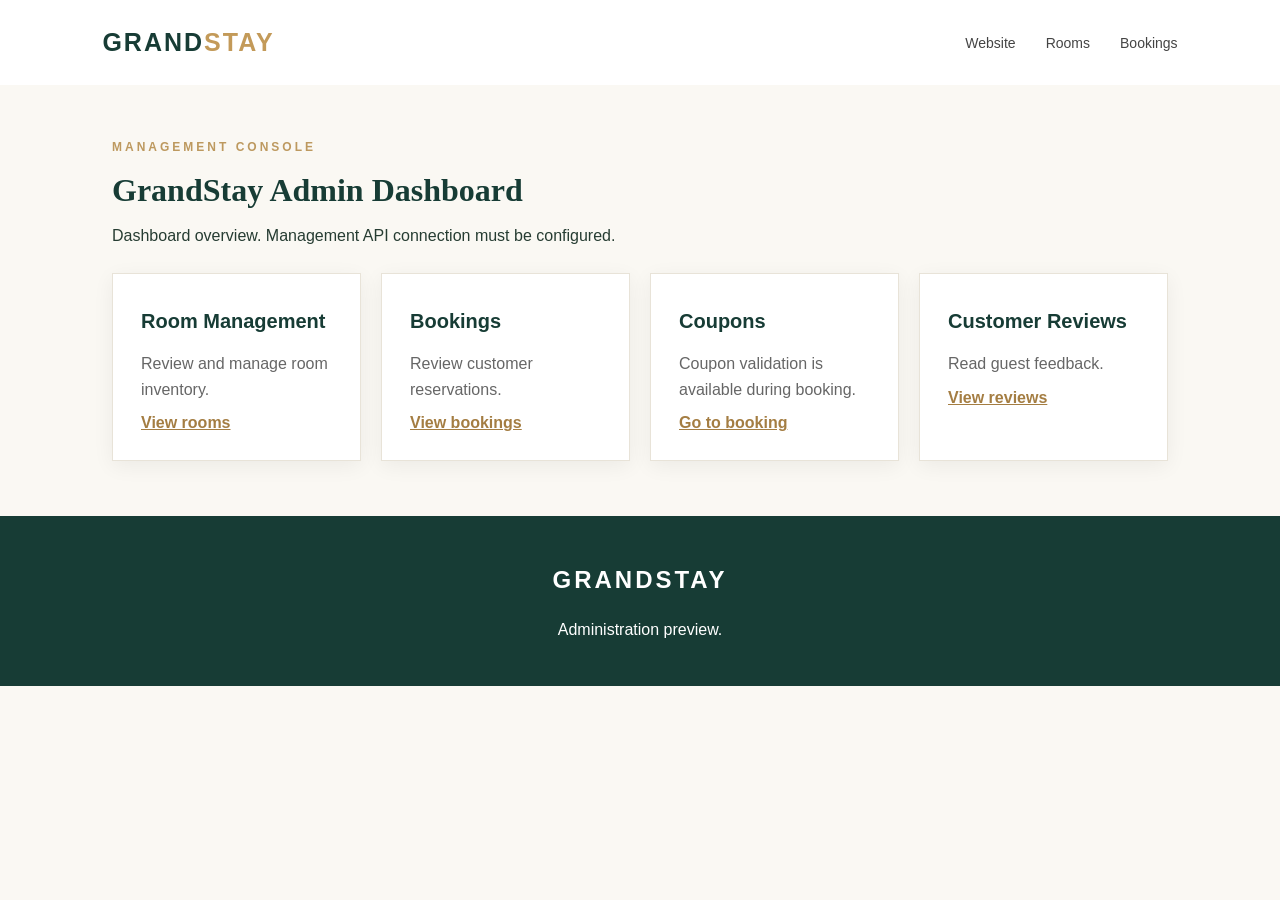
<file: src/main/resources/static/admin.html>
<!DOCTYPE html>
<html lang="en">
<head>
  <meta charset="UTF-8"><meta name="viewport" content="width=device-width, initial-scale=1.0">
  <title>GrandStay | Admin Dashboard</title><link rel="stylesheet" href="style.css">
</head>
<body>
<header class="navbar"><a href="index.html" class="logo">GRAND<span>STAY</span></a>
<nav><a href="index.html">Website</a><a href="rooms.html">Rooms</a><a href="my-bookings.html">Bookings</a></nav></header>
<main class="feature-page">
  <p class="eyebrow">MANAGEMENT CONSOLE</p><h1>GrandStay Admin Dashboard</h1>
  <p id="adminStatus" aria-live="polite">Dashboard overview. Management API connection must be configured.</p>
  <section id="adminStats" class="feature-grid">
    <article class="feature-card"><h2>Room Management</h2><p>Review and manage room inventory.</p><a href="rooms.html">View rooms</a></article>
    <article class="feature-card"><h2>Bookings</h2><p>Review customer reservations.</p><a href="my-bookings.html">View bookings</a></article>
    <article class="feature-card"><h2>Coupons</h2><p>Coupon validation is available during booking.</p><a href="booking.html">Go to booking</a></article>
    <article class="feature-card"><h2>Customer Reviews</h2><p>Read guest feedback.</p><a href="reviews.html">View reviews</a></article>
  </section>
</main>
<footer><h2>GRANDSTAY</h2><p>Administration preview.</p></footer>
</body>
</html>
</file>
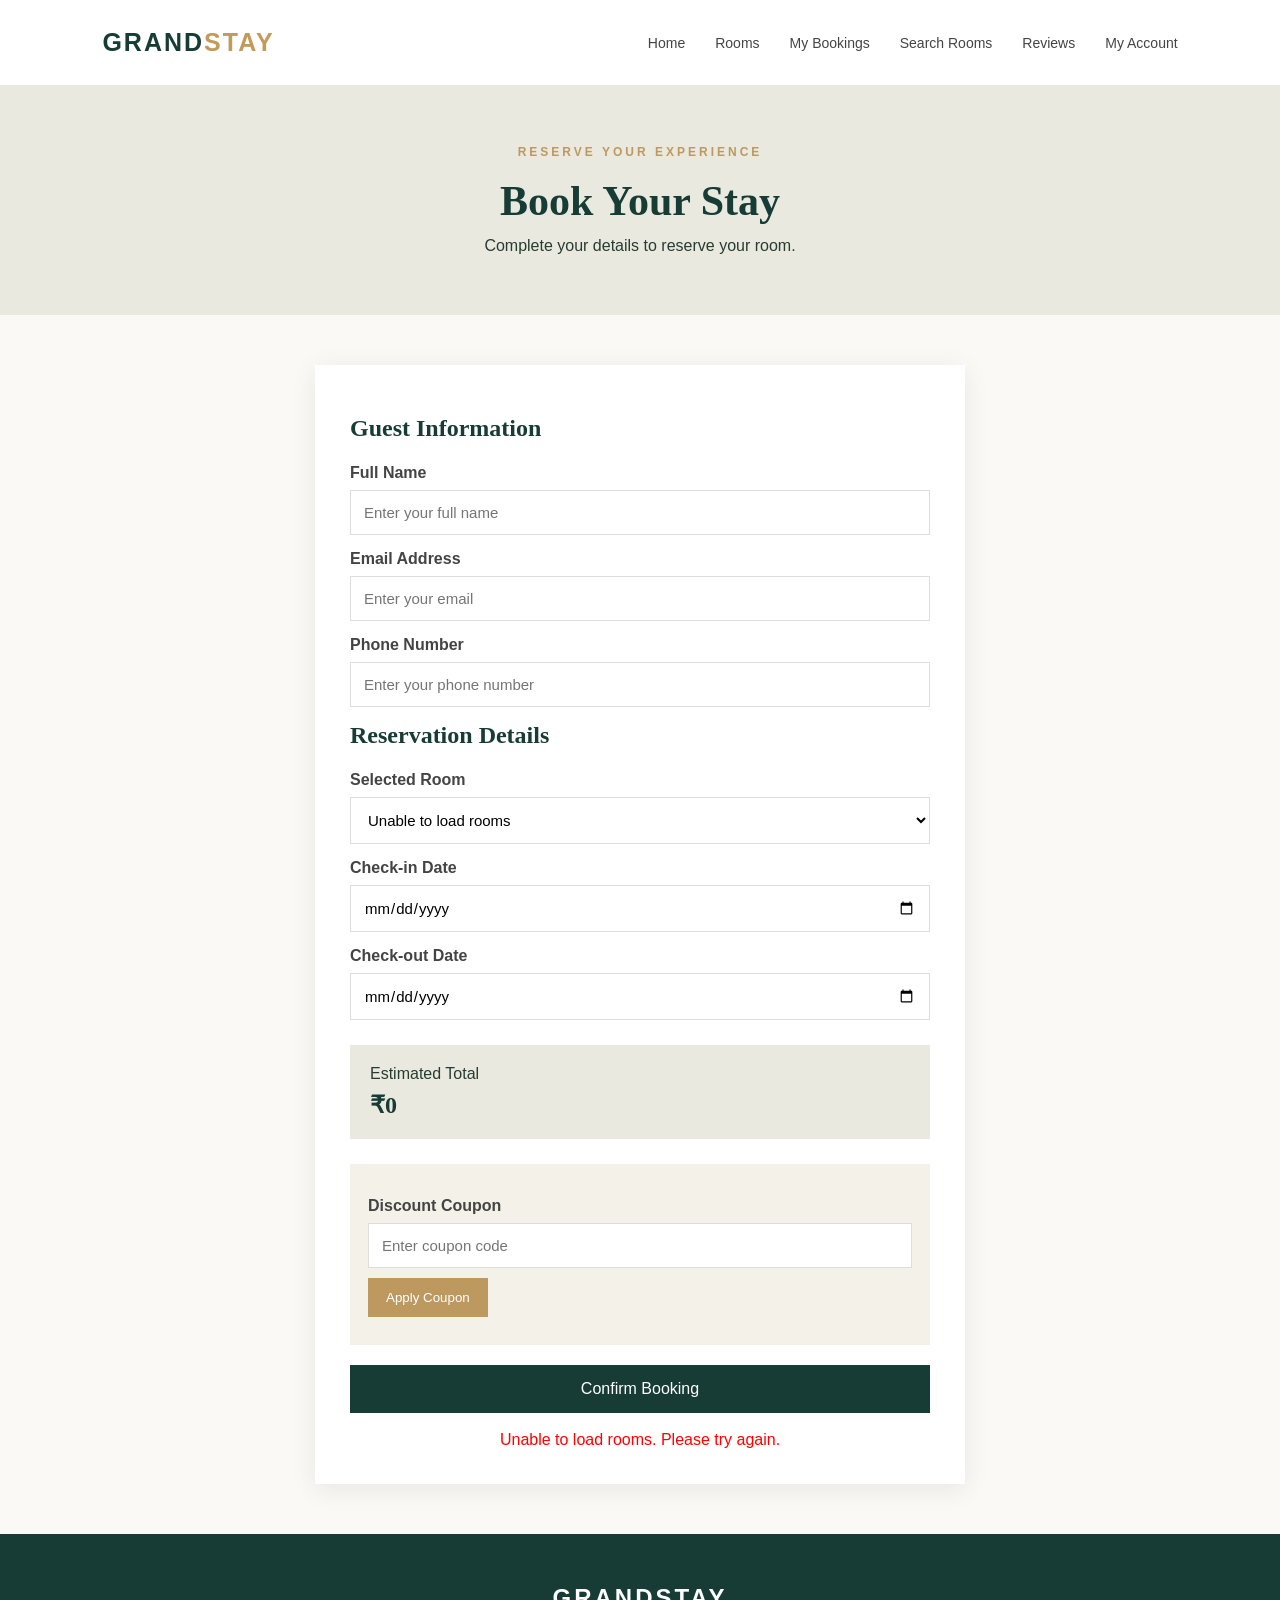
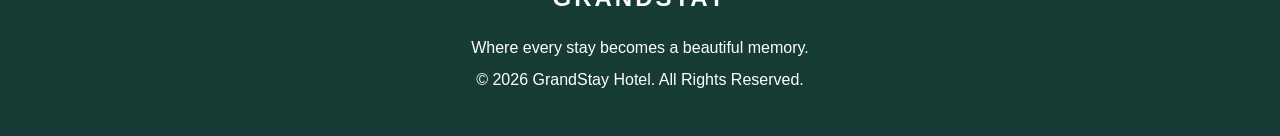
<file: src/main/resources/static/booking.html>
<!DOCTYPE html>
<html lang="en">
<head>
    <meta charset="UTF-8">
    <meta name="viewport" content="width=device-width, initial-scale=1.0">
    <title>Book Your Stay | GrandStay</title>
    <link rel="stylesheet" href="style.css">
</head>
<body>

<header class="navbar">
    <a href="index.html" class="logo">GRAND<span>STAY</span></a>
    <nav>
        <a href="index.html">Home</a>
        <a href="rooms.html">Rooms</a>
        <a href="my-bookings.html">My Bookings</a>
    
        <a href="room-search.html">Search Rooms</a>
        <a href="reviews.html">Reviews</a>
        <a href="profile.html">My Account</a>
        </nav>
</header>

<section class="booking-hero">
    <p class="eyebrow">RESERVE YOUR EXPERIENCE</p>
    <h1>Book Your Stay</h1>
    <p>Complete your details to reserve your room.</p>
</section>

<main class="booking-section">
    <form id="bookingForm">

        <h2>Guest Information</h2>

        <label for="guestName">Full Name</label>
        <input type="text" id="guestName" required
               placeholder="Enter your full name">

        <label for="guestEmail">Email Address</label>
        <input type="email" id="guestEmail" required
               placeholder="Enter your email">

        <label for="guestPhone">Phone Number</label>
        <input type="tel" id="guestPhone" required
               placeholder="Enter your phone number">

        <h2>Reservation Details</h2>

        <label for="roomId">Selected Room</label>
        <select id="roomId" required>
            <option value="">Loading rooms...</option>
        </select>

        <label for="checkIn">Check-in Date</label>
        <input type="date" id="checkIn" required>

        <label for="checkOut">Check-out Date</label>
        <input type="date" id="checkOut" required>

        <div class="booking-total">
            <p>Estimated Total</p>
            <h2 id="totalAmount">₹0</h2>
        </div>

        <div class="coupon-box">
            <label for="couponCode">Discount Coupon</label>

            <input
                    type="text"
                    id="couponCode"
                    placeholder="Enter coupon code">

            <button type="button" id="applyCouponButton">
                Apply Coupon
            </button>

            <p id="couponMessage"></p>
        </div>

        <button type="submit" id="bookButton">
            Confirm Booking
        </button>

        <p id="bookingMessage"></p>

    </form>
</main>

<footer>
    <h2>GRANDSTAY</h2>
    <p>Where every stay becomes a beautiful memory.</p>
    <p>© 2026 GrandStay Hotel. All Rights Reserved.</p>
</footer>

<script src="script.js"></script>
<script src="coupon.js"></script>
</body>
</html>
</file>
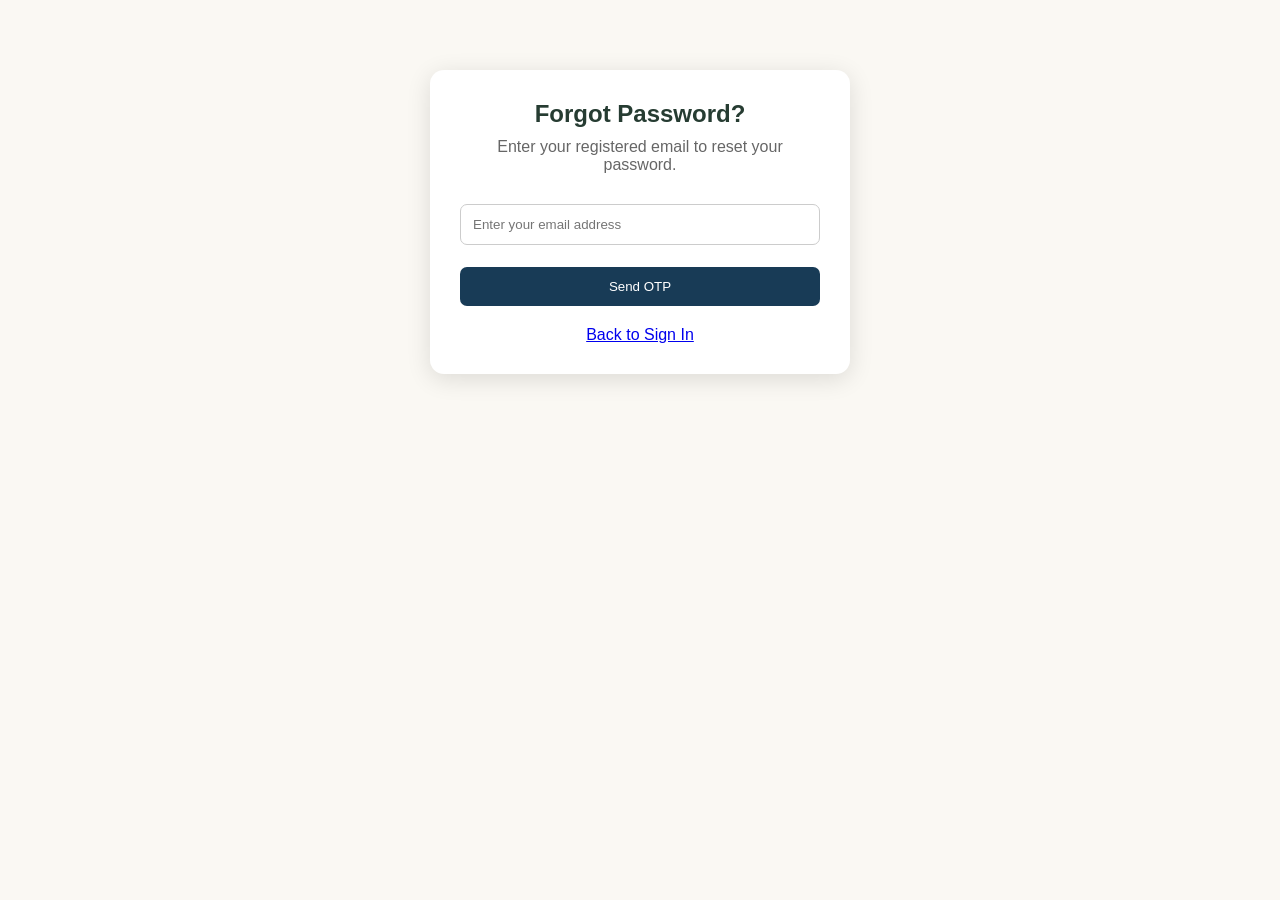
<file: src/main/resources/static/forgot-password.html>
<!DOCTYPE html>
<html lang="en">
<head>
    <meta charset="UTF-8">
    <meta name="viewport" content="width=device-width, initial-scale=1.0">
    <title>Forgot Password | GrandStay</title>
    <link rel="stylesheet" href="style.css">

    <style>
        .reset-container {
            max-width: 420px;
            margin: 70px auto;
            padding: 30px;
            background: white;
            border-radius: 14px;
            box-shadow: 0 5px 25px rgba(0,0,0,0.12);
        }

        .reset-container h2 {
            text-align: center;
            margin-bottom: 10px;
        }

        .reset-container p {
            text-align: center;
            color: #666;
            margin-bottom: 20px;
        }

        .reset-container input {
            width: 100%;
            padding: 12px;
            margin: 10px 0;
            border: 1px solid #ccc;
            border-radius: 7px;
            box-sizing: border-box;
        }

        .reset-container button {
            width: 100%;
            padding: 12px;
            margin-top: 12px;
            border: none;
            border-radius: 7px;
            background: #183b56;
            color: white;
            cursor: pointer;
        }

        .reset-container button:disabled {
            opacity: 0.6;
            cursor: not-allowed;
        }

        #resetMessage {
            margin-top: 15px;
            text-align: center;
        }

        .back-link {
            display: block;
            text-align: center;
            margin-top: 20px;
        }
    </style>
</head>

<body>

<div class="reset-container">

    <h2>Forgot Password?</h2>

    <p>Enter your registered email to reset your password.</p>

    <!-- Send OTP -->
    <form id="sendOtpForm">

        <input
                type="email"
                id="resetEmail"
                placeholder="Enter your email address"
                required
        >

        <button type="submit" id="sendOtpButton">
            Send OTP
        </button>

    </form>

    <!-- Reset Password -->
    <form id="resetPasswordForm" hidden>

        <input
                type="text"
                id="resetOtp"
                placeholder="Enter 6-digit OTP"
                maxlength="6"
                pattern="[0-9]{6}"
                required
        >

        <input
                type="password"
                id="newPassword"
                placeholder="Enter new password (minimum 8 characters)"
                minlength="8"
                required
        >

        <input
                type="password"
                id="confirmPassword"
                placeholder="Confirm new password"
                minlength="8"
                required
        >

        <button type="submit" id="resetButton">
            Reset Password
        </button>

    </form>

    <div id="resetMessage"></div>

    <a href="profile.html" class="back-link">
        Back to Sign In
    </a>

</div>

<script src="forgot-password.js"></script>

</body>
</html>
</file>
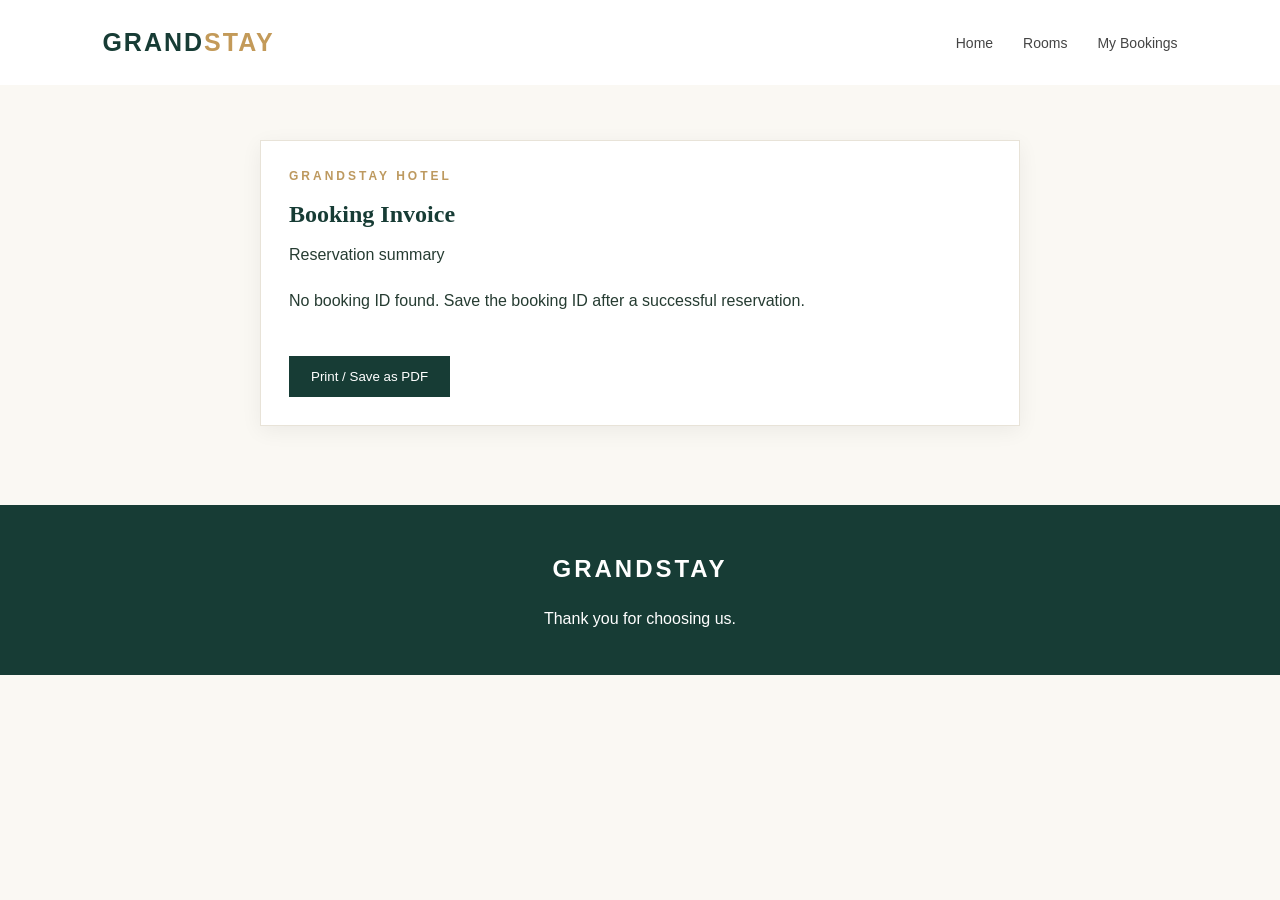
<file: src/main/resources/static/invoice.html>
<!DOCTYPE html>
<html lang="en">
<head>
  <meta charset="UTF-8">
  <meta name="viewport" content="width=device-width, initial-scale=1.0">
  <title>Booking Invoice | GrandStay</title>
  <link rel="stylesheet" href="style.css">
</head>
<body>
<header class="navbar">
  <a href="index.html" class="logo">GRAND<span>STAY</span></a>
  <nav><a href="index.html">Home</a><a href="rooms.html">Rooms</a><a href="my-bookings.html">My Bookings</a></nav>
</header>
<main class="feature-page">
  <section class="invoice-paper">
    <p class="eyebrow">GRANDSTAY HOTEL</p>
    <h1>Booking Invoice</h1>
    <p>Reservation summary</p>
    <div id="invoiceContent" class="invoice-content">Loading invoice...</div>
    <button class="feature-button no-print" onclick="window.print()">Print / Save as PDF</button>
  </section>
</main>
<footer><h2>GRANDSTAY</h2><p>Thank you for choosing us.</p></footer>
<script src="invoice.js"></script>
</body>
</html>
</file>
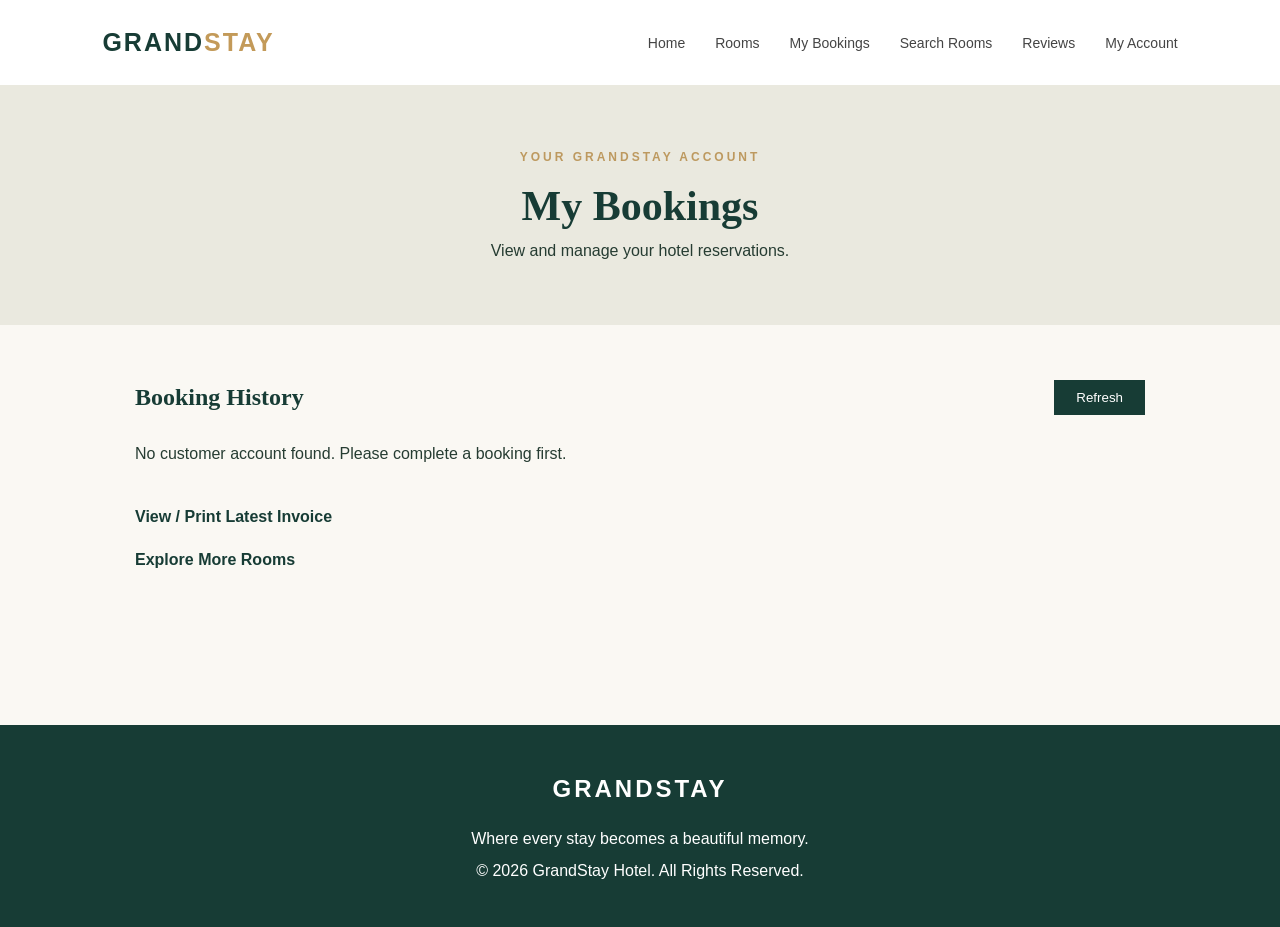
<file: src/main/resources/static/my-bookings.html>
<!DOCTYPE html>
<html lang="en">
<head>
    <meta charset="UTF-8">
    <meta name="viewport" content="width=device-width, initial-scale=1.0">
    <title>My Bookings | GrandStay</title>
    <link rel="stylesheet" href="style.css">
</head>
<body>

<header class="navbar">
    <a href="index.html" class="logo">GRAND<span>STAY</span></a>

    <nav>
        <a href="index.html">Home</a>
        <a href="rooms.html">Rooms</a>
        <a href="my-bookings.html">My Bookings</a>
    
        <a href="room-search.html">Search Rooms</a>
        <a href="reviews.html">Reviews</a>
        <a href="profile.html">My Account</a>
        </nav>
</header>

<section class="mybookings-hero">
    <p class="eyebrow">YOUR GRANDSTAY ACCOUNT</p>
    <h1>My Bookings</h1>
    <p>View and manage your hotel reservations.</p>
</section>

<main class="mybookings-section">

    <div class="mybookings-heading">
        <h2>Booking History</h2>
        <button id="refreshBookings">Refresh</button>
    </div>

    <div id="bookingsContainer">
        <p>Loading your bookings...</p>
    </div>

    <p id="myBookingMessage"></p>

    <a href="invoice.html" class="explore-link">View / Print Latest Invoice</a>
    <br>
    <a href="rooms.html" class="explore-link">
        Explore More Rooms
    </a>

</main>

<footer>
    <h2>GRANDSTAY</h2>
    <p>Where every stay becomes a beautiful memory.</p>
    <p>© 2026 GrandStay Hotel. All Rights Reserved.</p>
</footer>

<script src="script.js"></script>
</body>
</html>
</file>
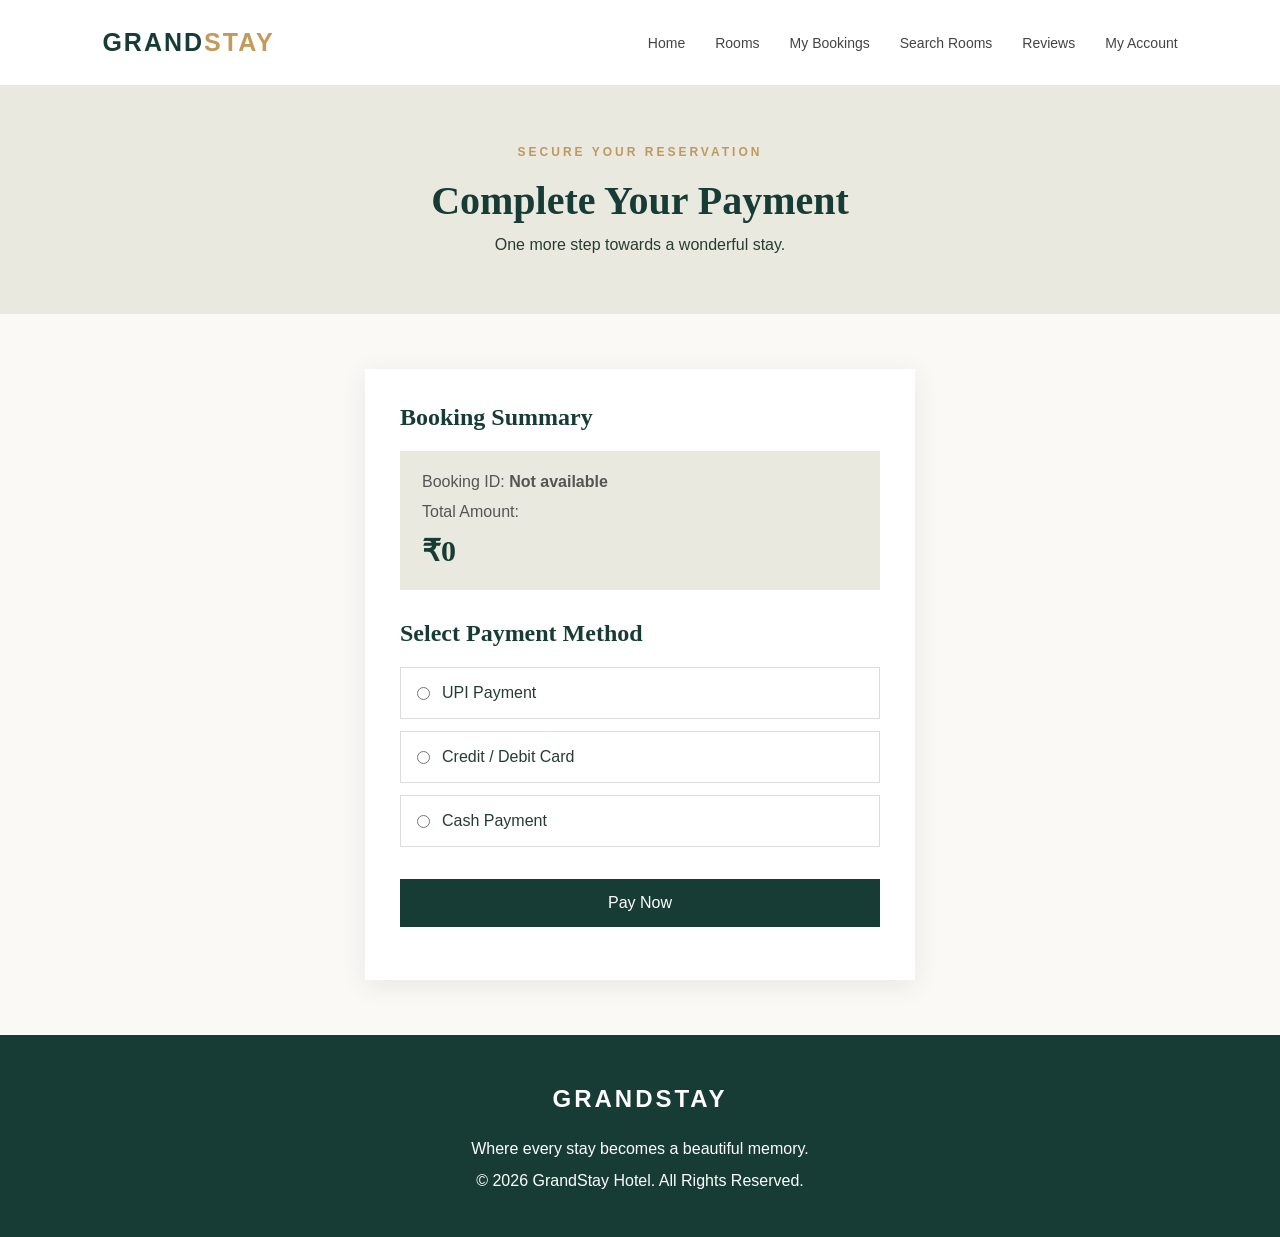
<file: src/main/resources/static/payment.html>
<!DOCTYPE html>
<html lang="en">
<head>
    <meta charset="UTF-8">
    <meta name="viewport" content="width=device-width, initial-scale=1.0">
    <title>Payment | GrandStay</title>
    <link rel="stylesheet" href="style.css">
</head>
<body>

<header class="navbar">
    <a href="index.html" class="logo">GRAND<span>STAY</span></a>
    <nav>
        <a href="index.html">Home</a>
        <a href="rooms.html">Rooms</a>
        <a href="my-bookings.html">My Bookings</a>
    
        <a href="room-search.html">Search Rooms</a>
        <a href="reviews.html">Reviews</a>
        <a href="profile.html">My Account</a>
        </nav>
</header>

<section class="payment-hero">
    <p class="eyebrow">SECURE YOUR RESERVATION</p>
    <h1>Complete Your Payment</h1>
    <p>One more step towards a wonderful stay.</p>
</section>

<main class="payment-section">
    <div class="payment-card">

        <h2>Booking Summary</h2>

        <div class="payment-summary">
            <p>Booking ID: <strong id="bookingId">-</strong></p>
            <p>Total Amount:</p>
            <h2 id="paymentAmount">₹0</h2>
        </div>

        <h2>Select Payment Method</h2>

        <form id="paymentForm">

            <label class="payment-option">
                <input type="radio" name="paymentMethod"
                       value="UPI" required>
                UPI Payment
            </label>

            <label class="payment-option">
                <input type="radio" name="paymentMethod"
                       value="CARD">
                Credit / Debit Card
            </label>

            <label class="payment-option">
                <input type="radio" name="paymentMethod"
                       value="CASH">
                Cash Payment
            </label>

            <button type="submit" id="payButton">
                Pay Now
            </button>

            <p id="paymentMessage"></p>

        </form>
    </div>
</main>

<footer>
    <h2>GRANDSTAY</h2>
    <p>Where every stay becomes a beautiful memory.</p>
    <p>© 2026 GrandStay Hotel. All Rights Reserved.</p>
</footer>

<script src="script.js"></script>
</body>
</html>
</file>
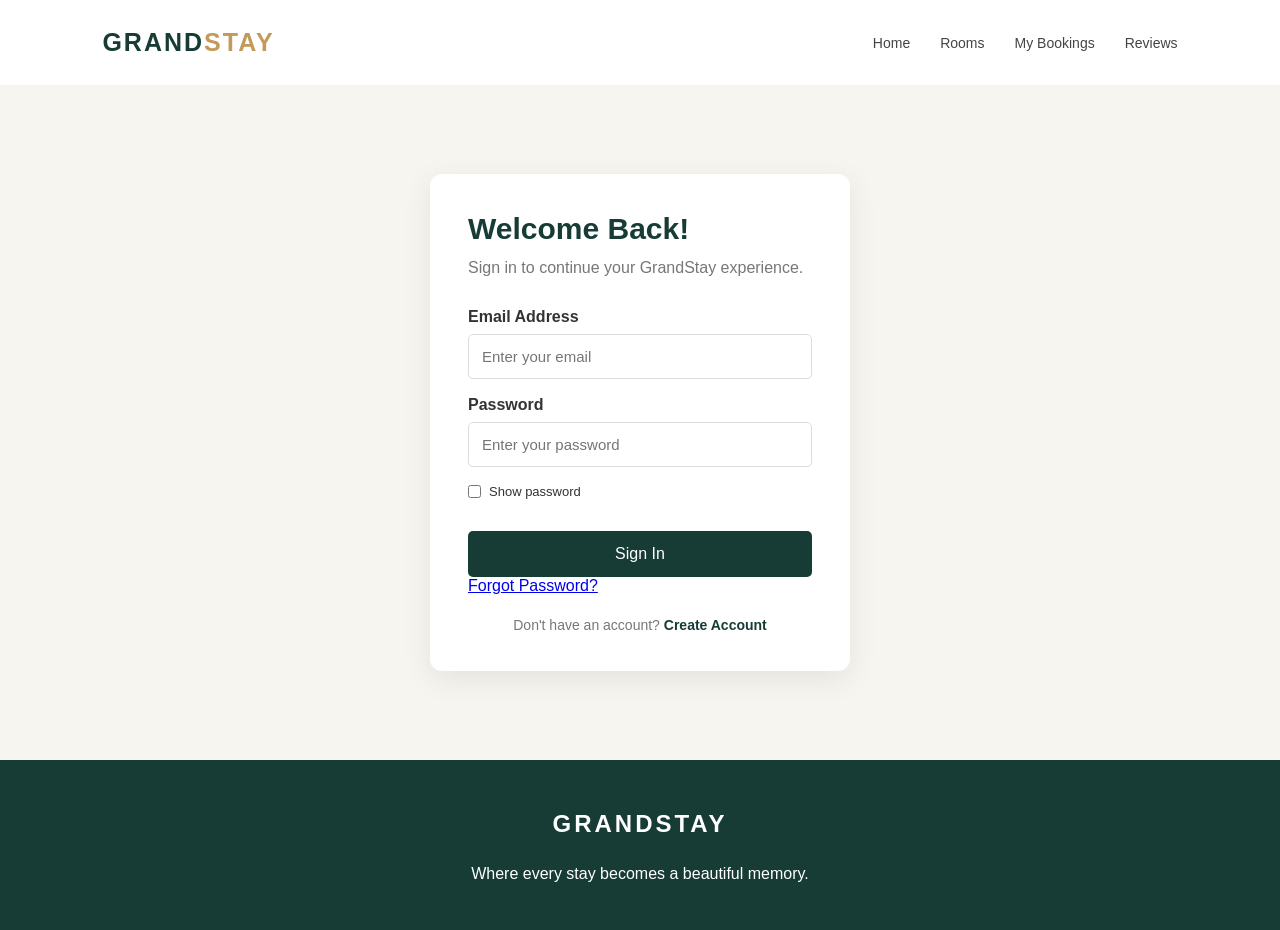
<file: src/main/resources/static/profile.html>
<!DOCTYPE html>
<html lang="en">
<head>
  <meta charset="UTF-8">
  <meta name="viewport" content="width=device-width, initial-scale=1.0">
  <title>Sign In | GrandStay</title>
  <link rel="stylesheet" href="style.css">

  <style>
    body {
      margin: 0;
      background: #f7f5ef;
      font-family: Arial, sans-serif;
    }

    .auth-section {
      min-height: 75vh;
      display: flex;
      justify-content: center;
      align-items: center;
      padding: 45px 20px;
    }

    .auth-card {
      background: white;
      width: 100%;
      max-width: 420px;
      padding: 38px;
      box-sizing: border-box;
      border-radius: 12px;
      box-shadow: 0 8px 30px rgba(0,0,0,0.08);
    }

    .auth-card h1 {
      color: #173c35;
      font-size: 30px;
      margin-bottom: 10px;
    }

    .auth-subtitle {
      color: #777;
      margin-bottom: 28px;
      line-height: 1.5;
    }

    .auth-card label {
      display: block;
      margin: 17px 0 8px;
      font-weight: 600;
      color: #333;
    }

    .auth-card input {
      width: 100%;
      box-sizing: border-box;
      padding: 13px;
      border: 1px solid #ddd;
      border-radius: 5px;
      font-size: 15px;
    }

    .auth-card input:focus {
      outline: none;
      border-color: #173c35;
    }

    .auth-button {
      width: 100%;
      padding: 14px;
      margin-top: 24px;
      background: #173c35;
      color: white;
      border: none;
      border-radius: 5px;
      font-size: 16px;
      cursor: pointer;
    }

    .auth-button:hover {
      background: #24584d;
    }

    .auth-switch {
      text-align: center;
      margin-top: 22px;
      color: #777;
      font-size: 14px;
    }

    .auth-switch button {
      background: none;
      border: none;
      color: #173c35;
      font-weight: bold;
      cursor: pointer;
      font-size: 14px;
    }

    .auth-message {
      margin-top: 14px;
      font-size: 14px;
    }

    .password-toggle {
      display: flex !important;
      align-items: center;
      gap: 8px;
      font-size: 13px;
      font-weight: normal !important;
    }

    .password-toggle input {
      width: auto;
    }

    [hidden] {
      display: none !important;
    }

    @media (max-width: 500px) {
      .auth-card {
        padding: 25px;
      }
    }
  </style>
</head>

<body>

<header class="navbar">
  <a href="index.html" class="logo">GRAND<span>STAY</span></a>

  <nav>
    <a href="index.html">Home</a>
    <a href="rooms.html">Rooms</a>
    <a href="my-bookings.html">My Bookings</a>
    <a href="reviews.html">Reviews</a>
  </nav>
</header>

<section class="auth-section">

  <div class="auth-card">

    <!-- LOGIN FORM -->
    <div id="loginSection">

      <h1>Welcome Back!</h1>

      <p class="auth-subtitle">
        Sign in to continue your GrandStay experience.
      </p>

      <form id="loginForm">

        <label for="loginEmail">Email Address</label>
        <input
                id="loginEmail"
                type="email"
                placeholder="Enter your email"
                required
        >

        <label for="loginPassword">Password</label>
        <input
                id="loginPassword"
                type="password"
                placeholder="Enter your password"
                required
        >

        <label class="password-toggle">
          <input type="checkbox"
                 onchange="togglePassword('loginPassword', this)">
          Show password
        </label>

        <button class="auth-button" type="submit">
          Sign In
        </button>

        <a href="forgot-password.html">Forgot Password?</a>

        <p id="loginMessage" class="auth-message"
           aria-live="polite"></p>

      </form>

      <p class="auth-switch">
        Don't have an account?
        <button type="button" onclick="showRegister()">
          Create Account
        </button>
      </p>

    </div>

    <!-- REGISTER FORM -->
    <div id="registerSection" hidden>

      <h1>Create Account</h1>

      <p class="auth-subtitle">
        Join GrandStay and enjoy a comfortable stay.
      </p>

      <form id="registerForm">

        <label for="registerEmail">Email Address</label>
        <input
                id="registerEmail"
                type="email"
                placeholder="Enter your email"
                required
        >

        <label for="registerPassword">Password</label>
        <input
                id="registerPassword"
                type="password"
                placeholder="Minimum 8 characters"
                minlength="8"
                required
        >

        <label class="password-toggle">
          <input type="checkbox"
                 onchange="togglePassword('registerPassword', this)">
          Show password
        </label>

        <button class="auth-button" type="submit">
          Create Account
        </button>

        <p id="registerMessage" class="auth-message"
           aria-live="polite"></p>

      </form>

      <p class="auth-switch">
        Already have an account?
        <button type="button" onclick="showLogin()">
          Sign In
        </button>
      </p>

    </div>

  </div>

</section>

<footer>
  <h2>GRANDSTAY</h2>
  <p>Where every stay becomes a beautiful memory.</p>
</footer>

<script>
  function showRegister() {
    document.getElementById("loginSection").hidden = true;
    document.getElementById("registerSection").hidden = false;
    document.title = "Create Account | GrandStay";
  }

  function showLogin() {
    document.getElementById("registerSection").hidden = true;
    document.getElementById("loginSection").hidden = false;
    document.title = "Sign In | GrandStay";
  }

  function togglePassword(inputId, checkbox) {
    document.getElementById(inputId).type =
            checkbox.checked ? "text" : "password";
  }
</script>

<script src="profile.js"></script>

</body>
</html>
</file>
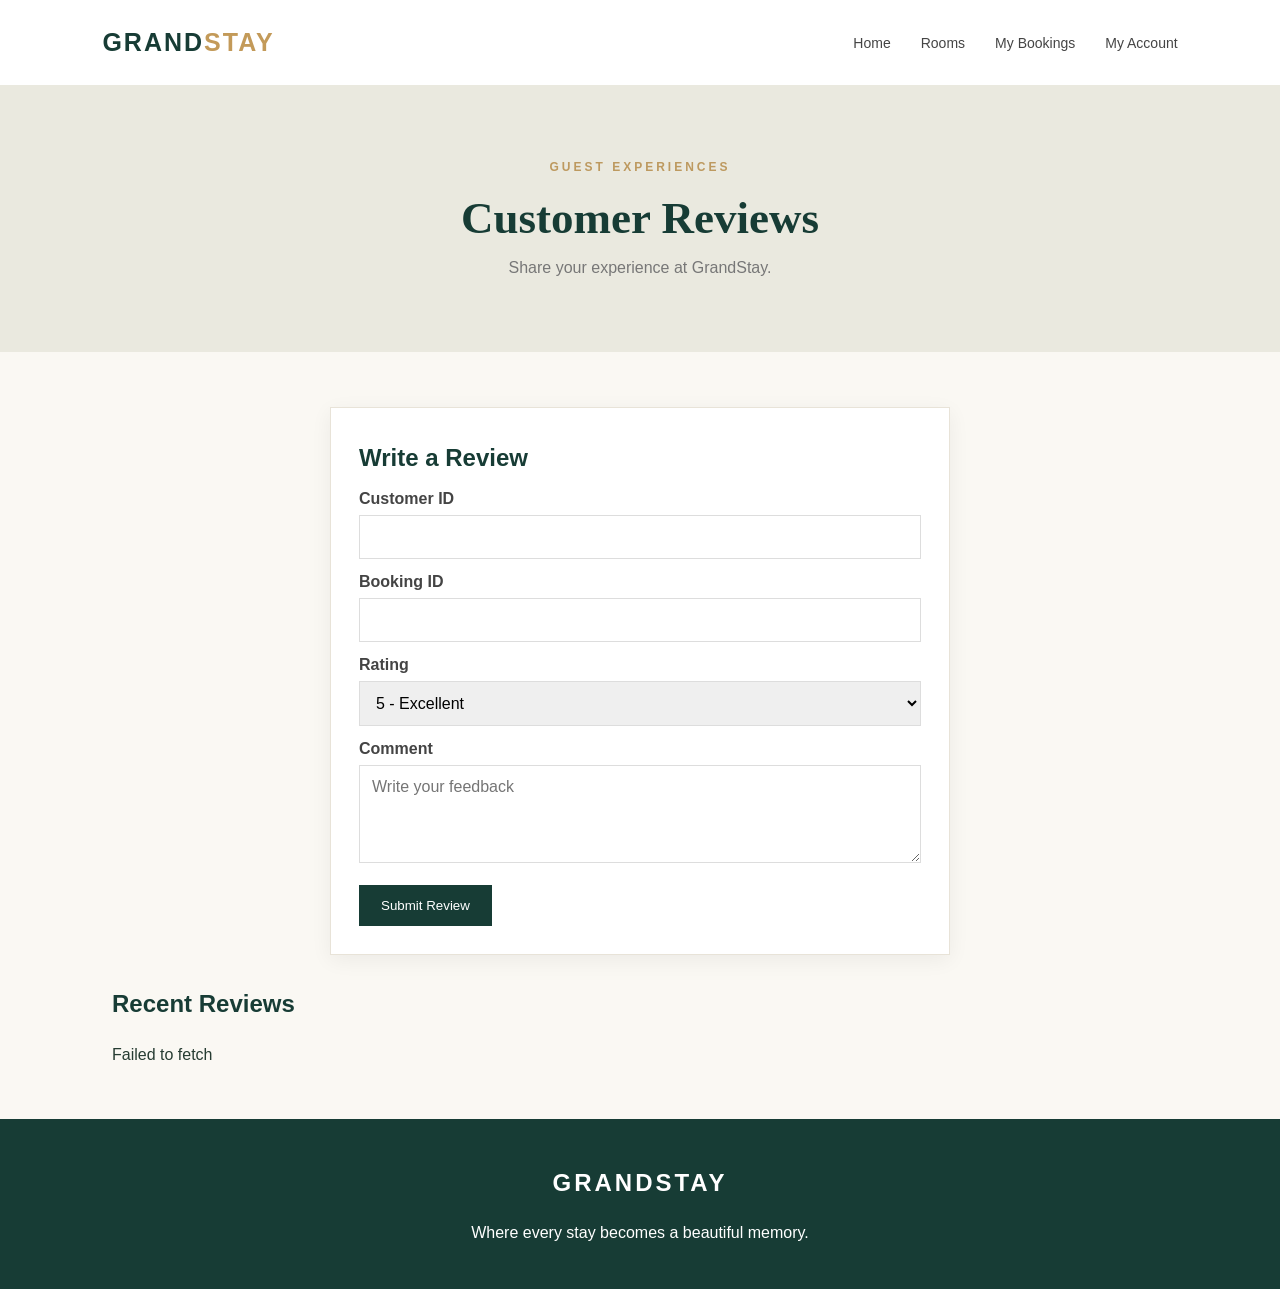
<file: src/main/resources/static/reviews.html>
<!DOCTYPE html>
<html lang="en">
<head>
  <meta charset="UTF-8">
  <meta name="viewport" content="width=device-width, initial-scale=1.0">
  <title>Guest Reviews | GrandStay</title>
  <link rel="stylesheet" href="style.css">
</head>
<body>
<header class="navbar">
  <a href="index.html" class="logo">GRAND<span>STAY</span></a>
  <nav><a href="index.html">Home</a><a href="rooms.html">Rooms</a><a href="my-bookings.html">My Bookings</a><a href="profile.html">My Account</a></nav>
</header>
<section class="rooms-hero"><p class="eyebrow">GUEST EXPERIENCES</p><h1>Customer Reviews</h1><p>Share your experience at GrandStay.</p></section>
<main class="feature-page">
  <form id="reviewForm" class="feature-form">
    <h2>Write a Review</h2>
    <label for="customerId">Customer ID</label><input id="customerId" type="number" min="1" required>
    <label for="bookingId">Booking ID</label><input id="bookingId" type="number" min="1" required>
    <label for="rating">Rating</label>
    <select id="rating" required><option value="5">5 - Excellent</option><option value="4">4 - Very good</option><option value="3">3 - Good</option><option value="2">2 - Fair</option><option value="1">1 - Poor</option></select>
    <label for="comment">Comment</label><textarea id="comment" rows="4" maxlength="1000" placeholder="Write your feedback"></textarea>
    <button class="feature-button" type="submit">Submit Review</button>
    <p id="reviewMessage" aria-live="polite"></p>
  </form>
  <h2>Recent Reviews</h2>
  <section id="reviewList" class="feature-grid" aria-live="polite">Loading reviews...</section>
</main>
<footer><h2>GRANDSTAY</h2><p>Where every stay becomes a beautiful memory.</p></footer>
<script src="reviews.js"></script>
</body>
</html>
</file>
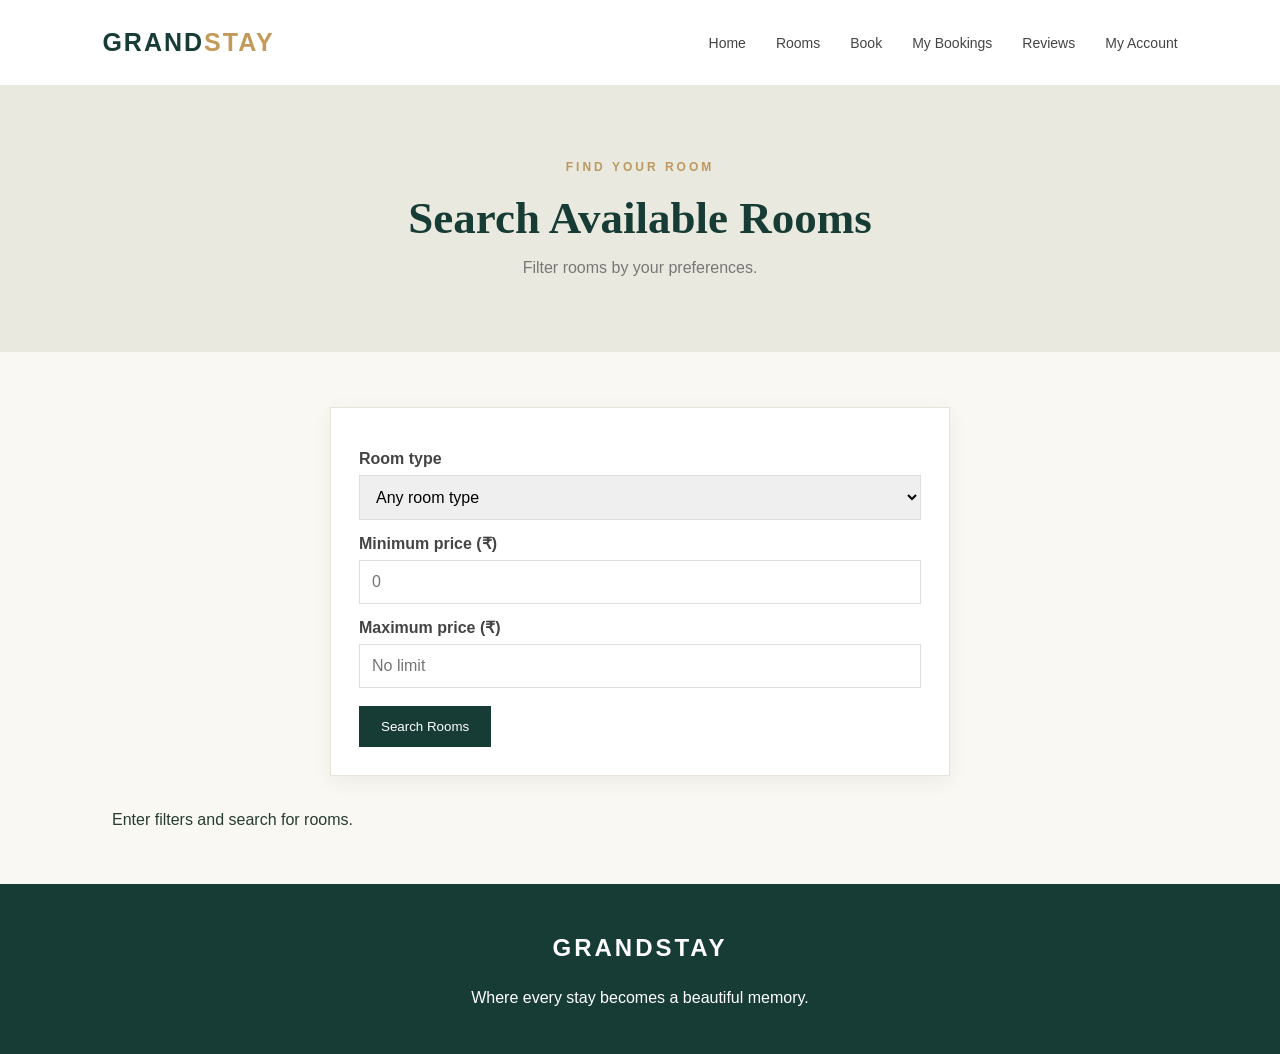
<file: src/main/resources/static/room-search.html>
<!DOCTYPE html>
<html lang="en">
<head>
  <meta charset="UTF-8">
  <meta name="viewport" content="width=device-width, initial-scale=1.0">
  <title>Search Rooms | GrandStay</title>
  <link rel="stylesheet" href="style.css">
</head>
<body>
<header class="navbar">
  <a href="index.html" class="logo">GRAND<span>STAY</span></a>
  <nav>
    <a href="index.html">Home</a><a href="rooms.html">Rooms</a>
    <a href="booking.html">Book</a><a href="my-bookings.html">My Bookings</a>
    <a href="reviews.html">Reviews</a><a href="profile.html">My Account</a>
  </nav>
</header>
<section class="rooms-hero">
  <p class="eyebrow">FIND YOUR ROOM</p><h1>Search Available Rooms</h1>
  <p>Filter rooms by your preferences.</p>
</section>
<main class="feature-page">
  <form id="roomSearchForm" class="feature-form">
    <label for="roomType">Room type</label>
    <select id="roomType" name="roomType">
      <option value="">Any room type</option>
      <option value="Standard">Standard</option>
      <option value="Deluxe">Deluxe</option>
      <option value="Suite">Suite</option>
    </select>
    <label for="minPrice">Minimum price (₹)</label>
    <input id="minPrice" name="minPrice" type="number" min="0" placeholder="0">
    <label for="maxPrice">Maximum price (₹)</label>
    <input id="maxPrice" name="maxPrice" type="number" min="0" placeholder="No limit">
    <button type="submit" class="feature-button">Search Rooms</button>
  </form>
  <section id="roomSearchResults" class="feature-grid" aria-live="polite">Enter filters and search for rooms.</section>
</main>
<footer><h2>GRANDSTAY</h2><p>Where every stay becomes a beautiful memory.</p></footer>
<script src="room-search.js"></script>
</body>
</html>
</file>
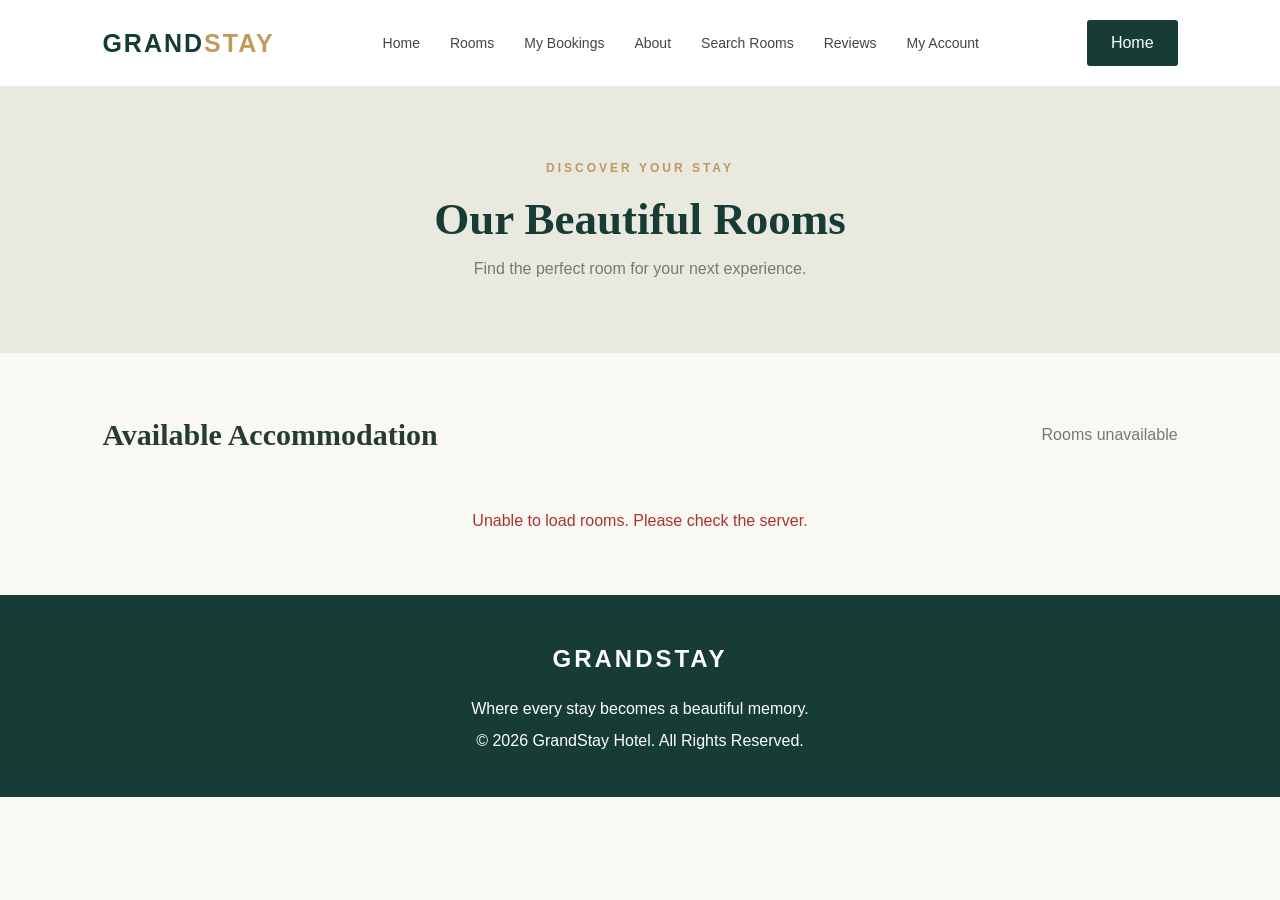
<file: src/main/resources/static/rooms.html>
<!DOCTYPE html>
<html lang="en">
<head>
    <meta charset="UTF-8">
    <meta name="viewport" content="width=device-width, initial-scale=1.0">
    <title>Our Rooms | GrandStay</title>
    <link rel="stylesheet" href="style.css">
</head>
<body>

<!-- Navigation -->
<header class="navbar">
    <a href="index.html" class="logo">GRAND<span>STAY</span></a>

    <nav>
        <a href="index.html">Home</a>
        <a href="rooms.html">Rooms</a>
        <a href="my-bookings.html">My Bookings</a>
        <a href="index.html#about">About</a>
    
        <a href="room-search.html">Search Rooms</a>
        <a href="reviews.html">Reviews</a>
        <a href="profile.html">My Account</a>
        </nav>

    <a href="index.html" class="nav-button">Home</a>
</header>

<!-- Page Heading -->
<section class="rooms-hero">
    <p class="eyebrow">DISCOVER YOUR STAY</p>
    <h1>Our Beautiful Rooms</h1>
    <p>Find the perfect room for your next experience.</p>
</section>

<!-- Rooms -->
<section class="all-rooms">
    <div class="rooms-heading">
        <h2>Available Accommodation</h2>
        <p id="roomCount">Loading rooms...</p>
    </div>

    <div id="roomsContainer" class="room-grid">
        <p>Loading available rooms...</p>
    </div>

    <p id="roomMessage"></p>
</section>

<!-- Footer -->
<footer>
    <h2>GRANDSTAY</h2>
    <p>Where every stay becomes a beautiful memory.</p>
    <p>© 2026 GrandStay Hotel. All Rights Reserved.</p>
</footer>

<script src="script.js"></script>
</body>
</html>
</file>
<file: src/main/resources/static/style.css>
* {
    margin: 0;
    padding: 0;
    box-sizing: border-box;
    font-family: 'Segoe UI', Arial, sans-serif;
}

html {
    scroll-behavior: smooth;
}

body {
    background: #faf8f3;
    color: #263c32;
}

/* Navigation */
.navbar {
    min-height: 85px;
    padding: 20px 8%;
    display: flex;
    justify-content: space-between;
    align-items: center;
    background: #fff;
}

.logo {
    color: #173c35;
    font-size: 25px;
    font-weight: 800;
    letter-spacing: 2px;
    text-decoration: none;
}

.logo span {
    color: #c39a59;
}

.navbar nav {
    display: flex;
    gap: 30px;
}

.navbar nav a {
    text-decoration: none;
    color: #444;
    font-size: 14px;
}

.nav-button,
.primary-button {
    background: #173c35;
    color: white;
    text-decoration: none;
    padding: 14px 24px;
    border-radius: 3px;
}

/* Hero */
.hero {
    min-height: 570px;
    display: flex;
    align-items: center;
    padding: 80px 10%;
    background:
            linear-gradient(90deg,
            rgba(0,0,0,.65),
            rgba(0,0,0,.12)),
            url("https://images.unsplash.com/photo-1566073771259-6a8506099945")
            center/cover no-repeat;
    color: white;
}

.hero-content {
    max-width: 620px;
}

.eyebrow {
    color: #bd995f;
    font-size: 12px;
    letter-spacing: 3px;
    font-weight: 700;
    margin-bottom: 18px;
}

.hero h1 {
    font-family: Georgia, serif;
    font-size: clamp(42px, 6vw, 68px);
    line-height: 1.15;
    margin-bottom: 22px;
}

.hero-content > p:not(.eyebrow) {
    max-width: 480px;
    line-height: 1.8;
    margin-bottom: 32px;
    color: #eee;
}

.primary-button {
    display: inline-block;
    background: #bd995f;
    color: #fff;
}

/* Introduction */
.intro {
    text-align: center;
    padding: 80px 15%;
}

.intro h2,
.section-heading h2 {
    font-family: Georgia, serif;
    font-size: 34px;
    margin-bottom: 18px;
}

.intro > p:last-child {
    color: #777;
    line-height: 1.8;
}

/* Featured rooms */
.featured {
    padding: 65px 8%;
}

.section-heading {
    display: flex;
    justify-content: space-between;
    align-items: center;
    margin-bottom: 35px;
}

.section-heading > a {
    color: #173c35;
    text-decoration: none;
}

.room-grid {
    display: grid;
    grid-template-columns: repeat(3, 1fr);
    gap: 25px;
}

.room-card {
    background: white;
    overflow: hidden;
    box-shadow: 0 5px 20px rgba(0,0,0,.07);
}

.room-card img {
    width: 100%;
    height: 230px;
    object-fit: cover;
}

.room-info {
    padding: 22px;
}

.room-info h3 {
    margin-bottom: 10px;
}

.room-info p {
    color: #777;
    line-height: 1.6;
    min-height: 48px;
}

.room-info strong {
    display: block;
    color: #173c35;
    margin: 18px 0;
    font-size: 21px;
}

.room-info small {
    font-size: 13px;
    font-weight: normal;
}

.room-info a {
    color: #a47d42;
    text-decoration: none;
    font-weight: 600;
}

/* Footer */
footer {
    background: #173c35;
    color: white;
    text-align: center;
    padding: 40px 20px;
    line-height: 2;
}

footer h2 {
    letter-spacing: 3px;
    margin-bottom: 10px;
}

/* Responsive */
@media (max-width: 800px) {
    .navbar {
        flex-wrap: wrap;
        gap: 20px;
    }

    .navbar nav {
        flex-wrap: wrap;
        gap: 15px;
    }

    .room-grid {
        grid-template-columns: 1fr;
    }

    .section-heading {
        flex-direction: column;
        align-items: flex-start;
        gap: 15px;
    }

    .hero {
        min-height: 480px;
    }
}

/* Rooms Page */

.rooms-hero {
    text-align: center;
    padding: 75px 20px;
    background: #eae9df;
}

.rooms-hero h1 {
    font-family: Georgia, serif;
    font-size: 45px;
    color: #173c35;
    margin-bottom: 15px;
}

.rooms-hero p:last-child {
    color: #777;
}

.all-rooms {
    padding: 65px 8%;
}

.rooms-heading {
    display: flex;
    justify-content: space-between;
    align-items: center;
    margin-bottom: 35px;
    gap: 15px;
}

.rooms-heading h2 {
    font-family: Georgia, serif;
    font-size: 30px;
}

.rooms-heading p {
    color: #777;
}

#roomsContainer {
    display: grid;
    grid-template-columns: repeat(3, minmax(0, 1fr));
    gap: 25px;
}

.dynamic-room-card {
    background: white;
    overflow: hidden;
    box-shadow: 0 5px 20px rgba(0,0,0,.08);
}

.dynamic-room-card img {
    width: 100%;
    height: 230px;
    object-fit: cover;
}

.dynamic-room-info {
    padding: 23px;
}

.dynamic-room-info h3 {
    color: #173c35;
    margin-bottom: 12px;
}

.dynamic-room-info p {
    color: #777;
    margin-bottom: 15px;
    line-height: 1.6;
}

.dynamic-room-info h4 {
    font-size: 21px;
    color: #173c35;
    margin-bottom: 20px;
}

.dynamic-room-info button {
    width: 100%;
    padding: 13px;
    border: none;
    background: #173c35;
    color: white;
    cursor: pointer;
    font-size: 15px;
}

.dynamic-room-info button:hover {
    background: #bd995f;
}

.room-status {
    display: inline-block;
    color: #287a49;
    background: #e6f4e9;
    padding: 6px 10px;
    font-size: 12px;
    margin-bottom: 12px;
}

#roomMessage {
    text-align: center;
    margin-top: 25px;
    color: #a33;
}

@media (max-width: 800px) {
    #roomsContainer {
        grid-template-columns: repeat(2, minmax(0, 1fr));
    }
}

@media (max-width: 550px) {
    #roomsContainer {
        grid-template-columns: 1fr;
    }

    .rooms-heading {
        flex-direction: column;
        align-items: flex-start;
    }

    .rooms-hero h1 {
        font-size: 34px;
    }
}


/* Booking Page */

.booking-hero {
    text-align: center;
    padding: 60px 20px;
    background: #eae9df;
}

.booking-hero h1 {
    font-family: Georgia, serif;
    font-size: 42px;
    color: #173c35;
    margin: 12px 0;
}

.booking-section {
    padding: 50px 20px;
    background: #faf9f5;
}

#bookingForm {
    max-width: 650px;
    margin: auto;
    padding: 35px;
    background: white;
    box-shadow: 0 5px 25px rgba(0,0,0,.08);
}

#bookingForm h2 {
    font-family: Georgia, serif;
    color: #173c35;
    margin: 15px 0 22px;
}

#bookingForm label {
    display: block;
    margin: 15px 0 8px;
    color: #444;
    font-weight: 600;
}

#bookingForm input,
#bookingForm select {
    width: 100%;
    padding: 13px;
    border: 1px solid #ddd;
    outline: none;
    font-size: 15px;
    background: white;
}

#bookingForm input:focus,
#bookingForm select:focus {
    border-color: #bd995f;
}

.booking-total {
    background: #eae9df;
    padding: 20px;
    margin: 25px 0;
}

.booking-total h2 {
    margin: 8px 0 0 !important;
}

#bookButton {
    width: 100%;
    padding: 15px;
    background: #173c35;
    color: white;
    border: none;
    font-size: 16px;
    cursor: pointer;
}

#bookButton:hover {
    background: #bd995f;
}

#bookingMessage {
    margin-top: 18px;
    text-align: center;
}

/* Payment Page */

.payment-hero {
    text-align: center;
    padding: 60px 20px;
    background: #eae9df;
}

.payment-hero h1 {
    font-family: Georgia, serif;
    font-size: 40px;
    color: #173c35;
    margin: 12px 0;
}

.payment-section {
    padding: 55px 20px;
    background: #faf9f5;
}

.payment-card {
    max-width: 550px;
    margin: auto;
    background: white;
    padding: 35px;
    box-shadow: 0 5px 25px rgba(0,0,0,.08);
}

.payment-card h2 {
    color: #173c35;
    font-family: Georgia, serif;
    margin-bottom: 20px;
}

.payment-summary {
    background: #eae9df;
    padding: 22px;
    margin-bottom: 30px;
}

.payment-summary p {
    margin-bottom: 12px;
    color: #555;
}

.payment-summary h2 {
    font-size: 30px;
    margin: 0;
}

.payment-option {
    display: flex;
    align-items: center;
    gap: 12px;
    padding: 16px;
    margin-bottom: 12px;
    border: 1px solid #ddd;
    cursor: pointer;
}

.payment-option input {
    accent-color: #173c35;
}

.payment-option:hover {
    border-color: #bd995f;
}

#payButton {
    width: 100%;
    padding: 15px;
    margin-top: 20px;
    background: #173c35;
    color: white;
    border: none;
    font-size: 16px;
    cursor: pointer;
}

#payButton:hover {
    background: #bd995f;
}

#paymentMessage {
    margin-top: 18px;
    text-align: center;
}

/* My Bookings Page */

.mybookings-hero {
    text-align: center;
    padding: 65px 20px;
    background: #eae9df;
}

.mybookings-hero h1 {
    font-family: Georgia, serif;
    font-size: 42px;
    color: #173c35;
    margin: 12px 0;
}

.mybookings-section {
    max-width: 1050px;
    margin: auto;
    padding: 55px 20px;
    min-height: 400px;
}

.mybookings-heading {
    display: flex;
    justify-content: space-between;
    align-items: center;
    margin-bottom: 30px;
}

.mybookings-heading h2 {
    color: #173c35;
    font-family: Georgia, serif;
}

#refreshBookings {
    padding: 10px 22px;
    background: #173c35;
    color: white;
    border: none;
    cursor: pointer;
}

.booking-history-card {
    background: white;
    border: 1px solid #e4e1d8;
    padding: 25px;
    margin-bottom: 20px;
    box-shadow: 0 4px 15px rgba(0,0,0,.05);
}

.booking-history-card h3 {
    color: #173c35;
    margin-bottom: 15px;
}

.booking-history-card p {
    margin: 10px 0;
    color: #555;
}

.booking-status {
    display: inline-block;
    padding: 7px 13px;
    background: #e5f3e8;
    color: #287a49;
    font-size: 13px;
    margin-top: 10px;
}

.booking-status.cancelled {
    background: #f8e5e5;
    color: #a33;
}

.cancel-booking {
    display: block;
    margin-top: 18px;
    padding: 11px 20px;
    border: none;
    background: #a33;
    color: white;
    cursor: pointer;
}

.cancel-booking:hover {
    background: #7d2222;
}

.explore-link {
    display: inline-block;
    margin-top: 25px;
    color: #173c35;
    font-weight: bold;
    text-decoration: none;
}

#myBookingMessage {
    margin-top: 20px;
    text-align: center;
}

@media (max-width: 600px) {
    .mybookings-heading {
        align-items: flex-start;
        gap: 15px;
    }

    .booking-history-card {
        padding: 18px;
    }
}




/* Option B feature pages */
.feature-page { max-width: 1100px; margin: 0 auto; padding: 55px 22px; min-height: 420px; }
.feature-page h1 { color: #173c35; font-family: Georgia, serif; margin: 12px 0 18px; }
.feature-page h2 { color: #173c35; margin: 8px 0 18px; }
.feature-form, .invoice-paper, .feature-card { background: #fff; padding: 28px; border: 1px solid #e8e3d8; box-shadow: 0 5px 20px rgba(0,0,0,.06); }
.feature-form { max-width: 620px; margin: 0 auto 35px; }
.feature-form label { display:block; margin: 14px 0 7px; font-weight:600; color:#444; }
.feature-form input, .feature-form select, .feature-form textarea { width:100%; padding:12px; border:1px solid #ddd; font:inherit; }
.feature-button { display:inline-block; margin-top:18px; padding:13px 22px; background:#173c35; color:#fff; border:0; cursor:pointer; text-decoration:none; }
.feature-button:hover { background:#bd995f; }
.feature-grid { display:grid; grid-template-columns:repeat(auto-fit,minmax(220px,1fr)); gap:20px; margin-top:28px; }
.feature-card h2 { font-size:20px; }
.feature-card p { color:#666; line-height:1.6; margin:12px 0; }
.feature-card a { color:#a47d42; font-weight:600; }
.invoice-paper { max-width:760px; margin:auto; }
.invoice-content { margin:28px 0; }
.invoice-content .line { display:flex; justify-content:space-between; gap:20px; padding:14px 0; border-bottom:1px solid #eee; }
.coupon-box { background:#f4f1e9; padding:18px; margin:20px 0; }
.coupon-box button { padding:12px 18px; margin-top:10px; background:#bd995f; border:0; color:#fff; cursor:pointer; }
#couponMessage { margin-top:10px; }
.account-grid { display:grid; grid-template-columns:repeat(auto-fit,minmax(280px,1fr)); gap:25px; align-items:start; }
@media print { .navbar, footer, .no-print { display:none !important; } body { background:#fff; } .invoice-paper { box-shadow:none; border:0; } }
</file>
